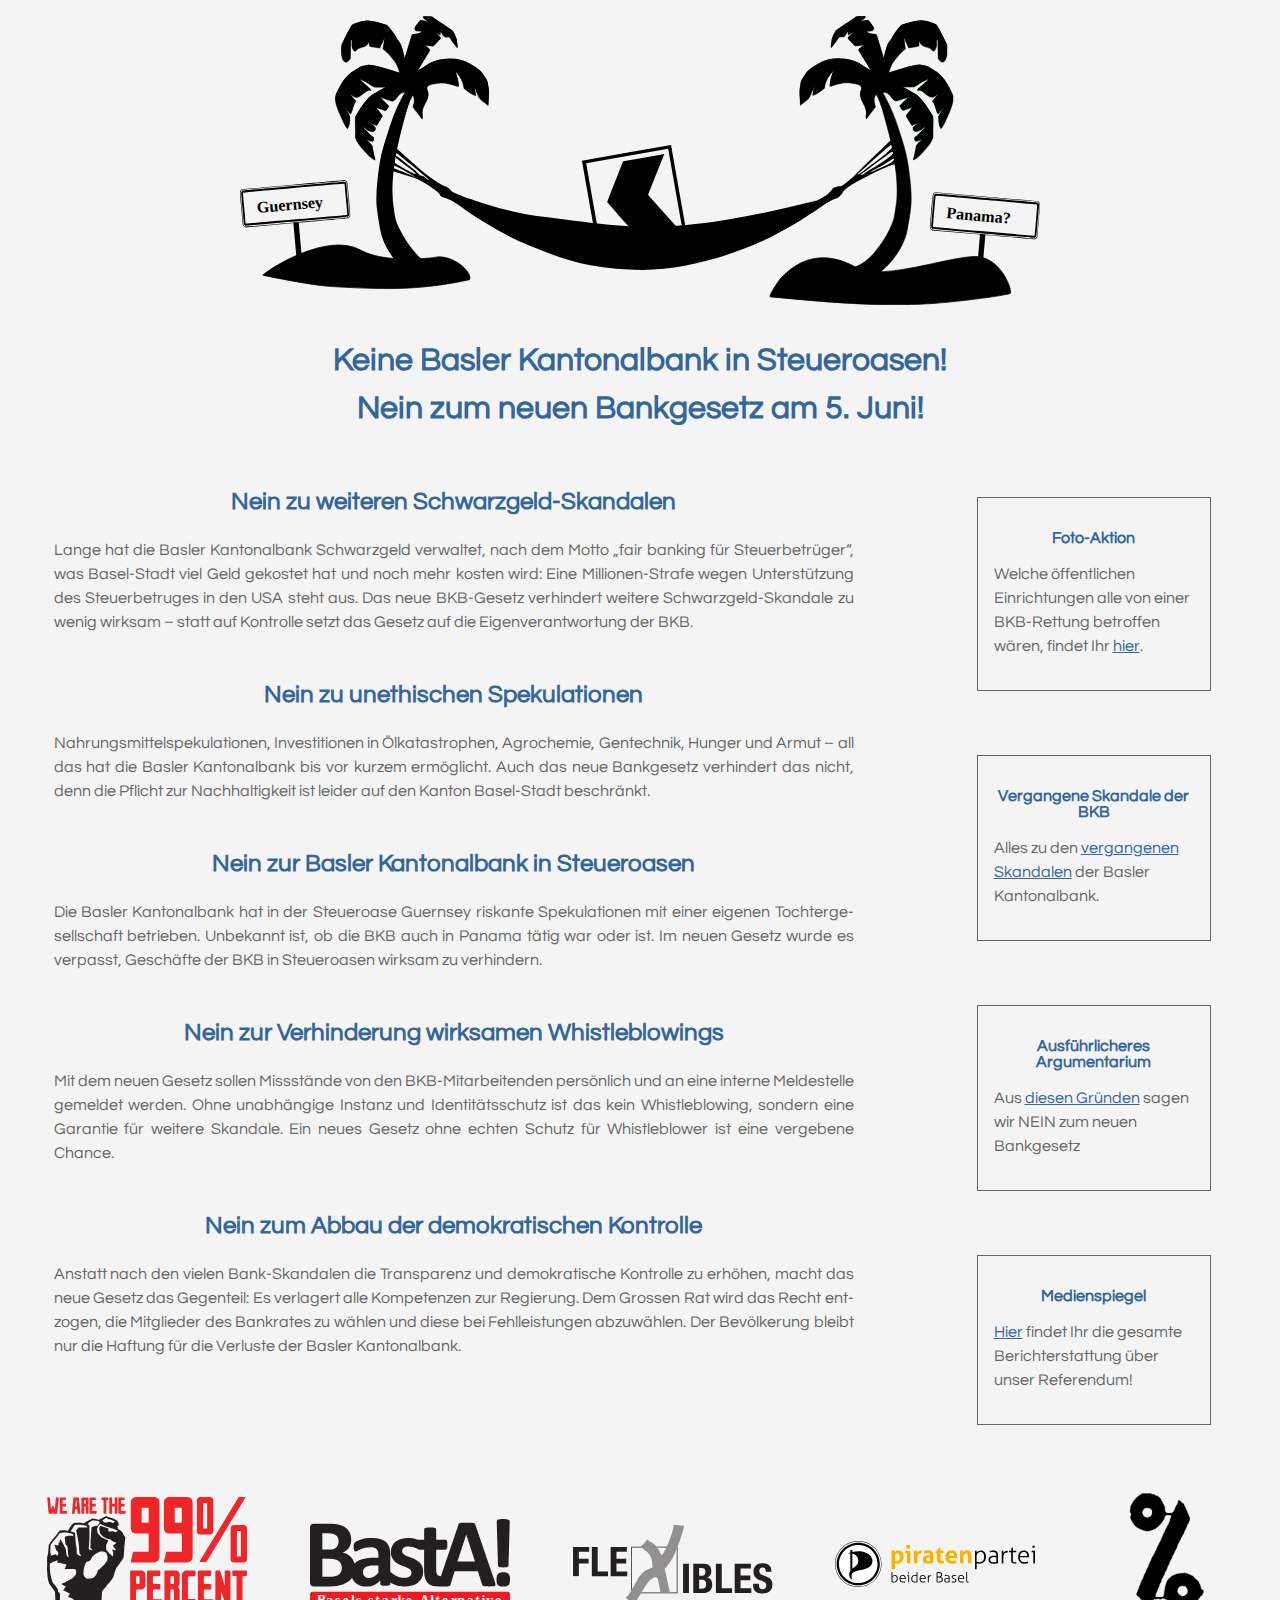
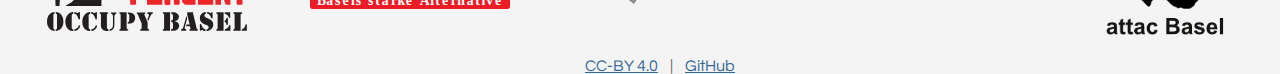
<file: index.html>
<!DOCTYPE html>
<html lang="de-ch" prefix="og: http://ogp.me/ns#">
	<head>
		<meta charset="utf-8">
		<meta name="viewport" content="width=device-width">
		<meta name="referrer" content="none">
		<meta name="description" content="Keine Basler Kantonalbank in Steueroasen! – Nein zum neuen Bankgesetz am 5. Juni!">
		<meta property="og:site_name" content="Keine Basler Kantonalbank in Steueroasen!" />
		<meta property="og:title" content="Nein zum neuen Bankgesetz am 5. Juni!" />
		<meta property="og:description" content="Keine Basler Kantonalbank in Steueroasen! – Nein zum neuen Bankgesetz am 5. Juni!" />
		<meta property="og:type" content="website" />
		<meta property="og:url" content="https://bkb-skandal.ch/" />
		<meta property="og:image" content="https://bkb-skandal.ch/images/bkb-skandal.png" />
		<base target="_blank"/>
		<link rel="icon" href="images/bkb-skandal.svg" sizes="any" type="image/svg+xml" />
		<link rel="stylesheet" href="css/style.css">
		<title>Keine Basler Kantonalbank in Steueroasen! – Nein zum neuen Bankgesetz am 5. Juni!</title>
	</head>
	<body>
		<header>
			<a href="https://bkb-skandal.ch/" target="_self">
				<img class="logo" src="images/bkb-skandal.svg" alt="BKB Logo in einer Hängematte zwischen zwei Palmen.">
			</a>
			<h1>Keine Basler Kantonalbank in Steueroasen!<br>Nein zum neuen Bankgesetz am 5. Juni!</h1>
		</header>
		<main class="flex">
			<article>
				<section>
					<h2>Nein zu weiteren Schwarzgeld-Skandalen</h2>
					<p>Lange hat die Basler Kantonalbank Schwarzgeld verwaltet, nach dem Motto „fair banking für Steuerbetrüger“, was Basel-Stadt viel Geld gekostet hat und noch mehr kosten wird: Eine Millionen-Strafe wegen Unterstützung des Steuerbetruges in den USA steht aus. Das neue BKB-Gesetz verhindert weitere Schwarzgeld-Skandale zu wenig wirksam – statt auf Kontrolle setzt das Gesetz auf die Eigenverantwortung der BKB.</p>
				</section>
				<section>
					<h2>Nein zu unethischen Spekulationen</h2>
					<p>Nahrungsmittelspekulationen, Investitionen in Ölkatastrophen, Agrochemie, Gentechnik, Hunger und Armut – all das hat die Basler Kantonalbank bis vor kurzem ermöglicht. Auch das neue Bankgesetz verhindert das nicht, denn die Pflicht zur Nachhaltigkeit ist leider auf den Kanton Basel-Stadt beschränkt.</p>
				</section>
				<section>
					<h2>Nein zur Basler Kantonalbank in Steueroasen</h2>
					<p>Die Basler Kantonalbank hat in der Steueroase Guernsey riskante Spekulationen mit einer eigenen Tochtergesellschaft betrieben. Unbekannt ist, ob die BKB auch in Panama tätig war oder ist. Im neuen Gesetz wurde es verpasst, Geschäfte der BKB in Steueroasen wirksam zu verhindern.</p>
				</section>
				<section>
					<h2>Nein zur Verhinderung wirksamen Whistleblowings</h2>
					<p>Mit dem neuen Gesetz sollen Missstände von den BKB-Mitarbeitenden persönlich und an eine interne Meldestelle gemeldet werden. Ohne unabhängige Instanz und Identitätsschutz ist das kein Whistleblowing, sondern eine Garantie für weitere Skandale. Ein neues Gesetz ohne echten Schutz für Whistleblower ist eine vergebene Chance.</p>
				</section>
				<section>
					<h2>Nein zum Abbau der demokratischen Kontrolle</h2>
					<p>Anstatt nach den vielen Bank-Skandalen die Transparenz und demokratische Kontrolle zu erhöhen, macht das neue Gesetz das Gegenteil: Es verlagert alle Kompetenzen zur Regierung. Dem Grossen Rat wird das Recht entzogen, die Mitglieder des Bankrates zu wählen und diese bei Fehlleistungen abzuwählen. Der Bevölkerung bleibt nur die Haftung für die Verluste der Basler Kantonalbank.</p>
				</section>
			</article>
			<aside class="flex">
				<section>
					<h3>Foto-Aktion</h3>
					<p>Welche öffentlichen Einrichtungen alle von einer BKB-Rettung betroffen wären, findet Ihr <a href="https://bkb-skandal.ch/2/">hier</a>.</p>
				</section>
				<section>
					<h3>Vergangene Skandale der BKB</h3>
					<p>Alles zu den <a href="https://www.occupybasel.ch/category/allgemein/inhalte/basler-kantonalbank">vergangenen Skandalen</a> der Basler Kantonalbank.</p>
				</section>
				<section>
					<h3>Ausführlicheres Argumentarium</h3>
					<p>Aus <a href="https://www.occupybasel.ch/argumentarium-zum-bkb-referendum-von-occupy-basel/2797">diesen Gründen</a> sagen wir NEIN zum neuen Bankgesetz</p>
				</section>
				<section>
					<h3>Medienspiegel</h3>
					<p><a href="https://www.occupybasel.ch/medienspiegel-bkb-referendum/2928">Hier</a> findet Ihr die gesamte Berichterstattung über unser Referendum!</p>
				</section>
			</aside>
		</main>
		<footer>
			<section class="flex">
				<a class="partner" href="https://www.occupybasel.ch/">
					<img src="images/occupy.svg" alt="Logo Occupy Basel">
				</a>
				<a class="partner" href="http://basta-bs.ch/">
					<img src="images/basta.svg" alt="Logo BastaA!">
				</a>
				<a class="partner" href="http://www.flexibles.ch/">
					<img src="images/flexibles.svg" alt="Logo Verein FleXibles">
				</a>
				<a class="partner" href="https://piraten-basel.ch/">
					<img src="images/ppbb.svg" alt="Logo Piratenpartei beider Basel">
				</a>
				<a class="partner" href="https://www.facebook.com/attacBasel/">
					<img class="horizontal" src="images/attac-basel.png" alt="Logo Attac Basel">
				</a>
			</section>
			<ul class="credits">
				<li>
					<a rel="license" href="https://creativecommons.org/licenses/by/4.0/deed.de_CH">CC-BY 4.0</a>
				</li>
				<li>
					<a rel="external" href="https://github.com/PiratenparteiBeiderBasel/bkb-skandal.ch">GitHub</a>
				</li>
			</ul>
		</footer>
		<!-- Piwik -->
		<script type="text/javascript">
			var _paq = _paq || [];
			_paq.push(['trackPageView']);
			_paq.push(['enableLinkTracking']);
			_paq.push(["setDoNotTrack", true]);
			(function() {
				var u="//stats.2lounge.ch/";
				_paq.push(['setTrackerUrl', u+'piwik.php']);
				_paq.push(['setSiteId', 10]);
				var d=document, g=d.createElement('script'), s=d.getElementsByTagName('script')[0];
				g.type='text/javascript'; g.async=true; g.defer=true; g.src=u+'piwik.js'; s.parentNode.insertBefore(g,s);
			})();
		</script>
		<noscript><p><img src="//stats.2lounge.ch/piwik.php?idsite=10" style="border:0;" alt="" /></p></noscript>
		<!-- End Piwik Code -->
	</body>
</html>
</file>
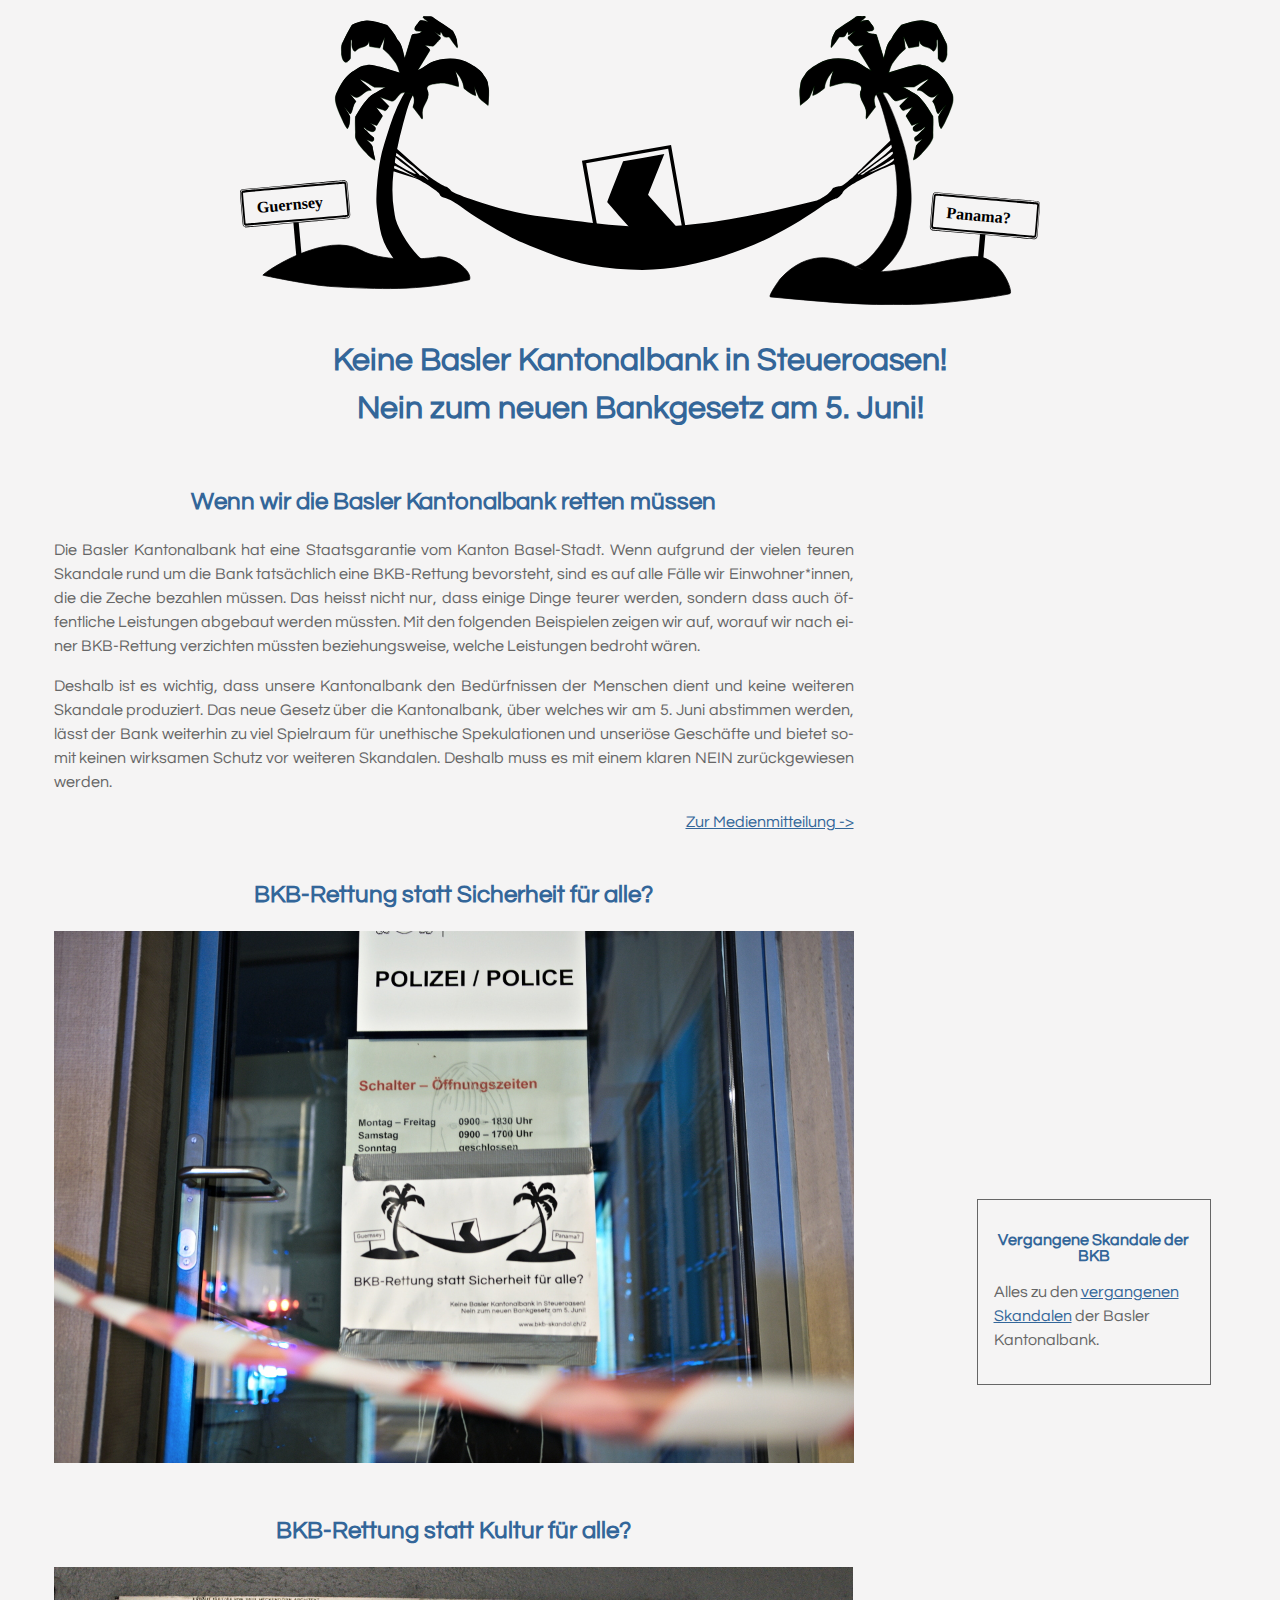
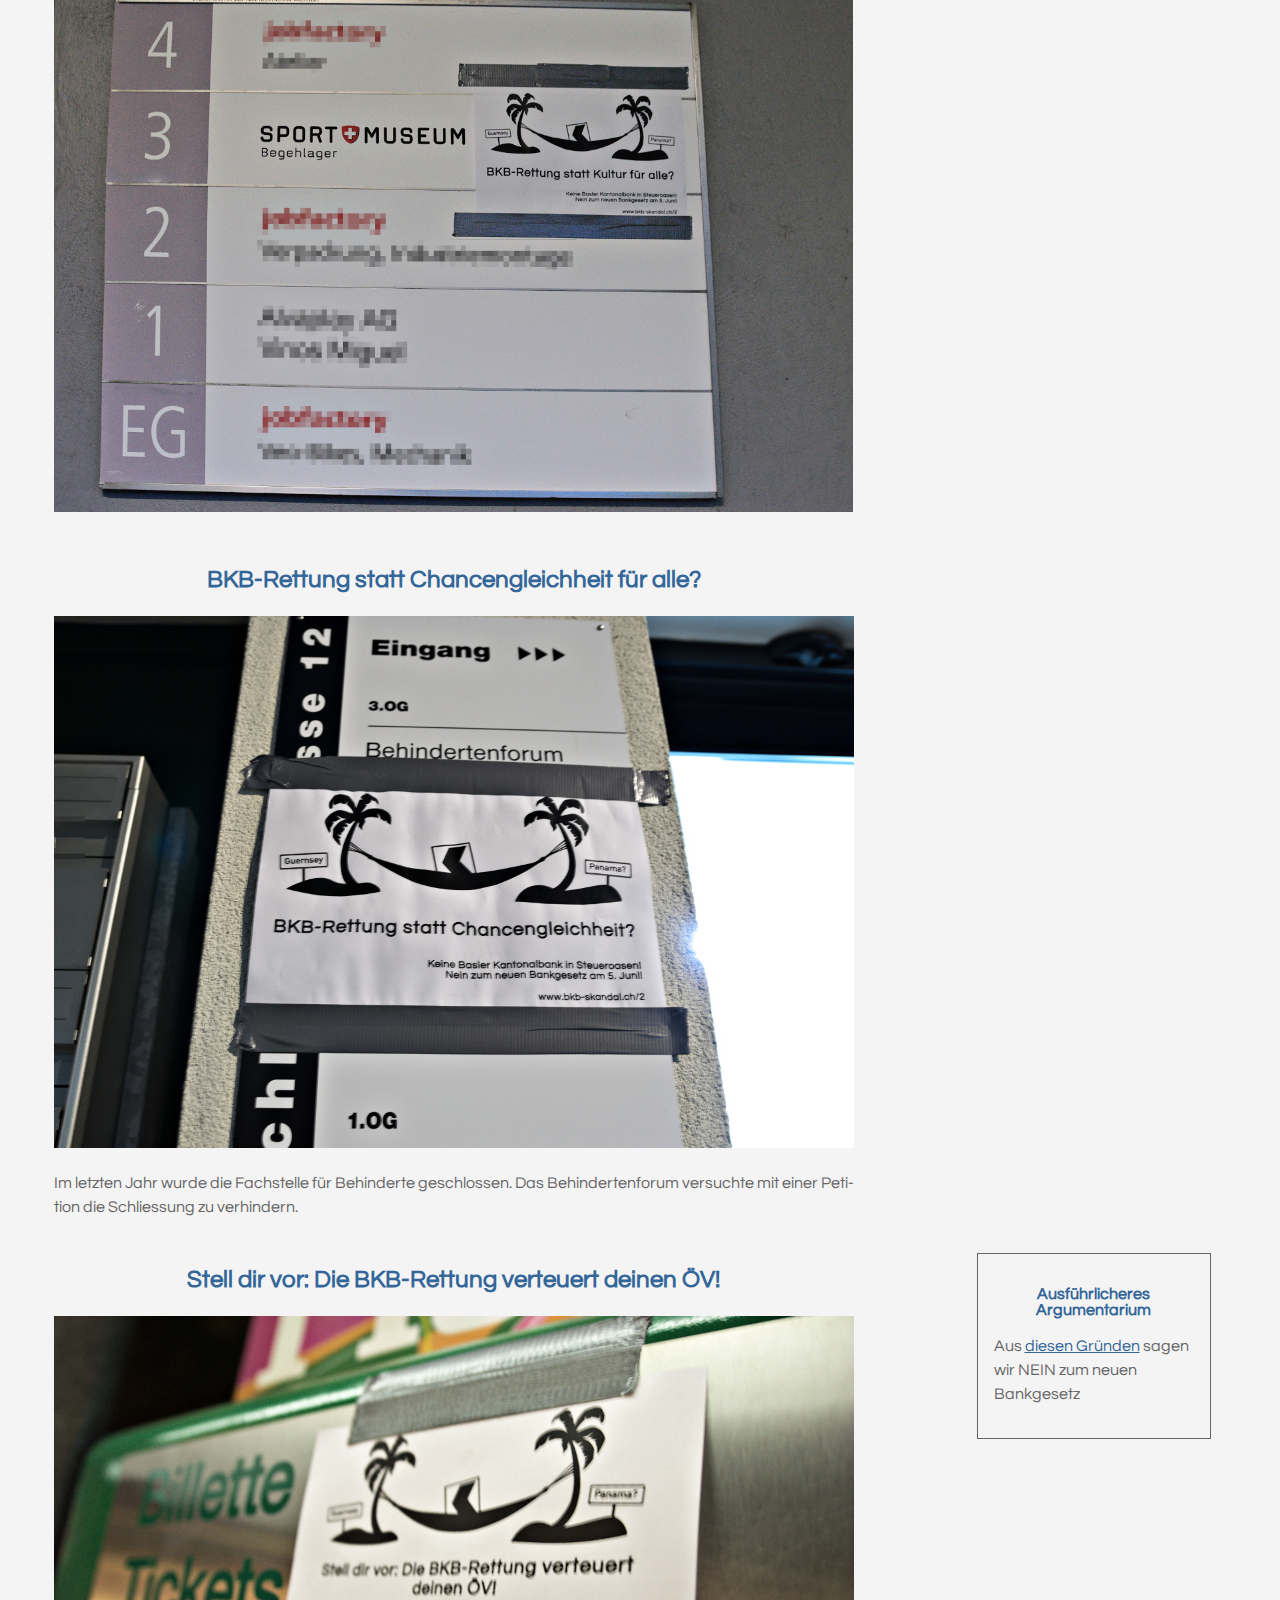
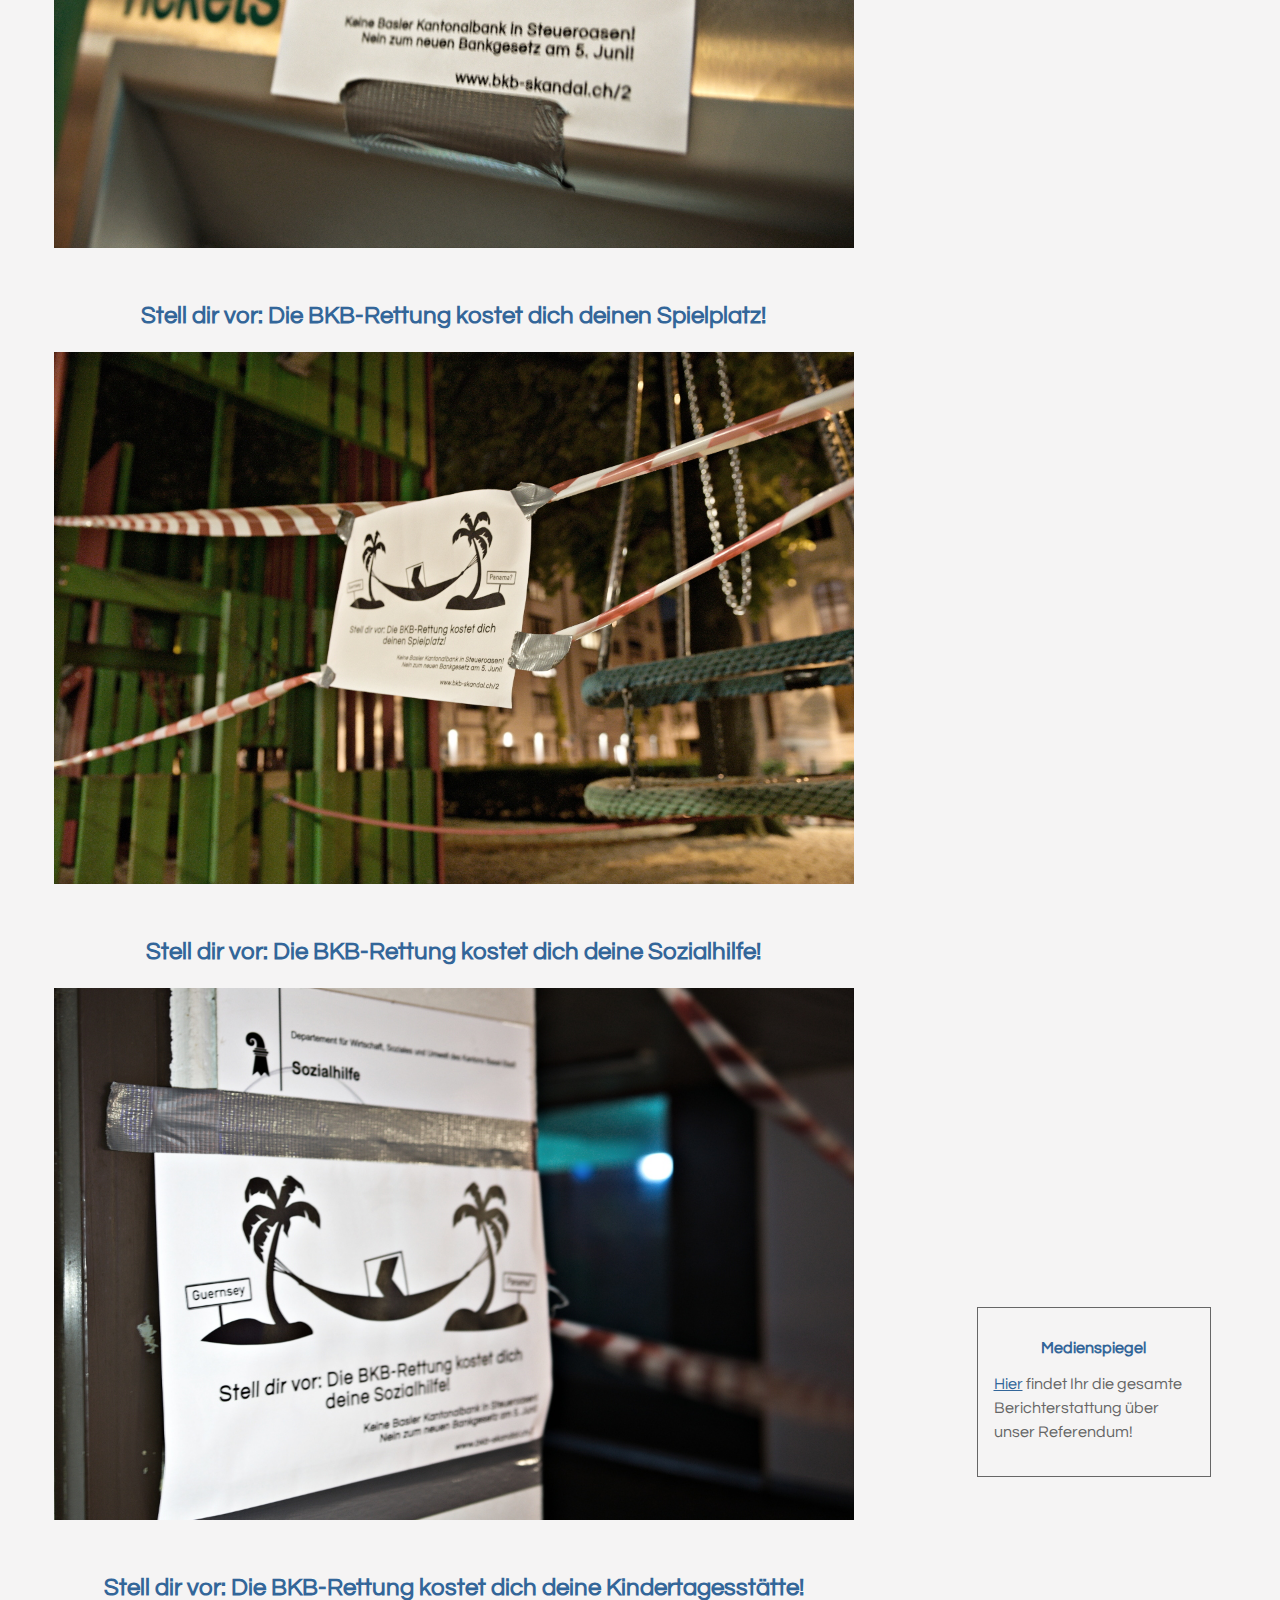
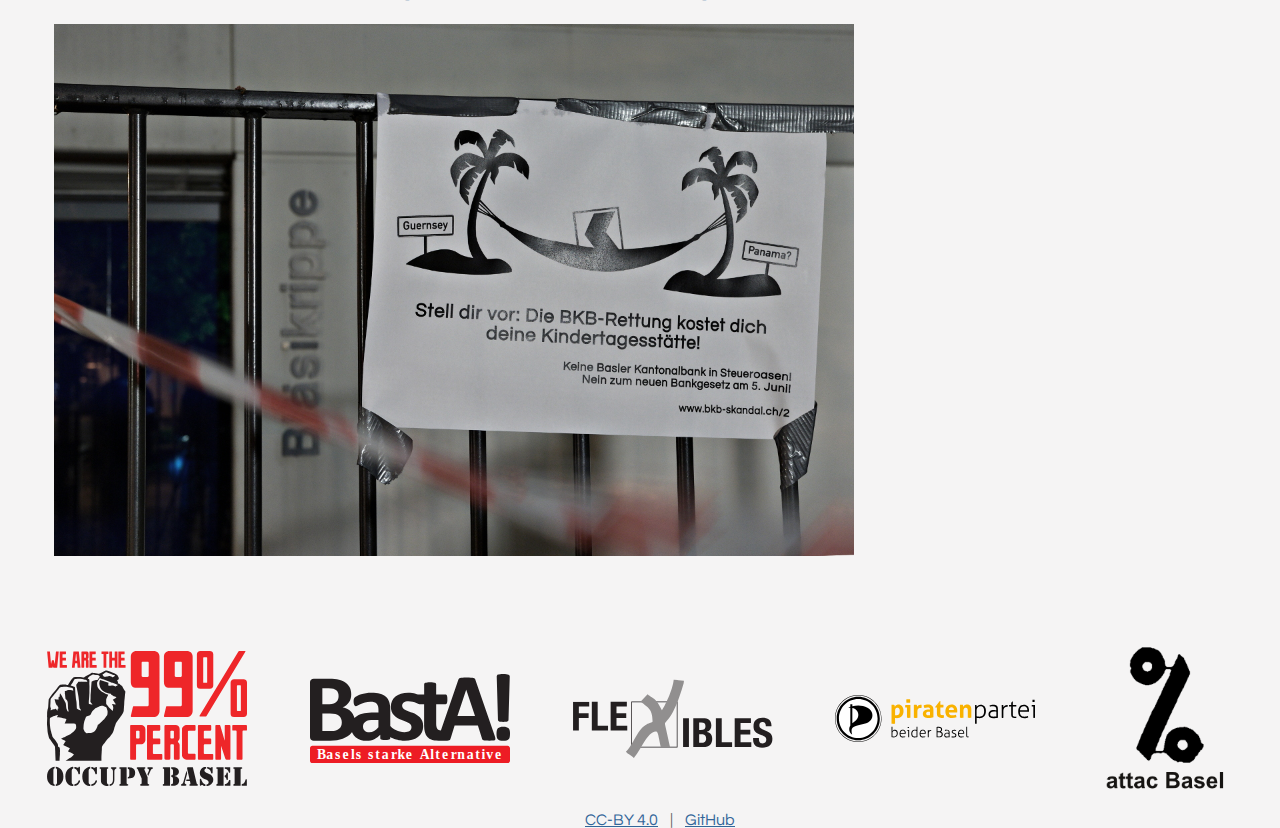
<file: 2/index.html>
<!DOCTYPE html>
<html lang="de-ch" prefix="og: http://ogp.me/ns#">
	<head>
		<meta charset="utf-8">
		<meta name="viewport" content="width=device-width">
		<meta name="referrer" content="none">
		<meta name="description" content="Keine Basler Kantonalbank in Steueroasen! – Nein zum neuen Bankgesetz am 5. Juni!">
		<meta property="og:site_name" content="Keine Basler Kantonalbank in Steueroasen!" />
		<meta property="og:title" content="Nein zum neuen Bankgesetz am 5. Juni!" />
		<meta property="og:description" content="Keine Basler Kantonalbank in Steueroasen! – Nein zum neuen Bankgesetz am 5. Juni!" />
		<meta property="og:type" content="website" />
		<meta property="og:url" content="https://bkb-skandal.ch/" />
		<meta property="og:image" content="https://bkb-skandal.ch/images/bkb-skandal.png" />
		<base target="_blank"/>
		<link rel="icon" href="../images/bkb-skandal.svg" sizes="any" type="image/svg+xml" />
		<link rel="stylesheet" href="../css/style.css">
		<title>Keine Basler Kantonalbank in Steueroasen! – Nein zum neuen Bankgesetz am 5. Juni!</title>
	</head>
	<body>
		<header>
			<a href="https://bkb-skandal.ch/" target="_self">
				<img class="logo" src="../images/bkb-skandal.svg" alt="BKB Logo in einer Hängematte zwischen zwei Palmen.">
			</a>
			<h1>Keine Basler Kantonalbank in Steueroasen!<br>Nein zum neuen Bankgesetz am 5. Juni!</h1>
		</header>
		<main class="flex">
			<article>
				<section>
					<h2>Wenn wir die Basler Kantonalbank retten müssen</h2>
					<p>
						Die Basler Kantonalbank hat eine Staatsgarantie vom Kanton Basel-Stadt. Wenn aufgrund der vielen teuren Skandale rund um die Bank tatsächlich eine BKB-Rettung bevorsteht, sind es auf alle Fälle wir Einwohner*innen, die die Zeche bezahlen müssen. Das heisst nicht nur, dass einige Dinge teurer werden, sondern dass auch öffentliche Leistungen abgebaut werden müssten. Mit den folgenden Beispielen zeigen wir auf, worauf wir nach einer BKB-Rettung verzichten müssten beziehungsweise, welche Leistungen bedroht wären.
					</p>
					<p>
						Deshalb ist es wichtig, dass unsere Kantonalbank den Bedürfnissen der Menschen dient und keine weiteren Skandale produziert. Das neue Gesetz über die Kantonalbank, über welches wir am 5. Juni abstimmen werden, lässt der Bank weiterhin zu viel Spielraum für unethische Spekulationen und unseriöse Geschäfte und bietet somit keinen wirksamen Schutz vor weiteren Skandalen. Deshalb muss es mit einem klaren NEIN zurückgewiesen werden.
					</p>
					<p style="text-align:right;">
						<a href="https://www.occupybasel.ch/neues-bankgesetz-bkb-rettung-statt-kindertagesstaette/3102" target="_blank">Zur Medienmitteilung -></a>
					</p>
				</section>
				<section>
					<h2>BKB-Rettung statt Sicherheit für alle?</h2>
					<p><img class="fotoaktion" src="../images/fotoaktion/polizeiposten.jpg" alt="Polizeiposten in Riehen" /></p>
				</section>
				<section>
					<h2>BKB-Rettung statt Kultur für alle?</h2>
					<p><img class="fotoaktion" src="../images/fotoaktion/sportmuseum.jpg" alt="Sportmuseum" /></p>
				</section>
				<section>
					<h2>BKB-Rettung statt Chancengleichheit für alle?</h2>
					<p><img class="fotoaktion" src="../images/fotoaktion/behindertenforum.jpg" alt="Chancengleichheit" /></p>
					<p>Im letzten Jahr wurde die Fachstelle für Behinderte geschlossen. Das Behindertenforum versuchte mit einer Petition die Schliessung zu verhindern.</p>
				</section>
				<section>
					<h2>Stell dir vor: Die BKB-Rettung verteuert deinen ÖV!</h2>
					<p><img class="fotoaktion" src="../images/fotoaktion/tnw.jpg" alt="TNW" /></p>
				</section>
				<section>
					<h2>Stell dir vor: Die BKB-Rettung kostet dich deinen Spielplatz!</h2>
					<p><img class="fotoaktion" src="../images/fotoaktion/spielplatz.jpg" alt="Spielplatz" /></p>
				</section>
				<section>
					<h2>Stell dir vor: Die BKB-Rettung kostet dich deine Sozialhilfe!</h2>
					<p><img class="fotoaktion" src="../images/fotoaktion/sozialhilfe.jpg" alt="Sozialhilfe" /></p>
				</section>
				<section>
					<h2>Stell dir vor: Die BKB-Rettung kostet dich deine Kindertagesstätte!</h2>
					<p><img class="fotoaktion" src="../images/fotoaktion/kita.jpg" alt="Kindertagesstätte" /></p>
				</section>
			</article>
			<aside class="flex">
				<section>
					<h3>Vergangene Skandale der BKB</h3>
					<p>Alles zu den <a href="https://www.occupybasel.ch/category/allgemein/inhalte/basler-kantonalbank">vergangenen Skandalen</a> der Basler Kantonalbank.</p>
				</section>
				<section>
					<h3>Ausführlicheres Argumentarium</h3>
					<p>Aus <a href="https://www.occupybasel.ch/argumentarium-zum-bkb-referendum-von-occupy-basel/2797">diesen Gründen</a> sagen wir NEIN zum neuen Bankgesetz</p>
				</section>
				<section>
					<h3>Medienspiegel</h3>
					<p><a href="https://www.occupybasel.ch/medienspiegel-bkb-referendum/2928">Hier</a> findet Ihr die gesamte Berichterstattung über unser Referendum!</p>
				</section>
			</aside>
		</main>
		<footer>
			<section class="flex">
				<a class="partner" href="https://www.occupybasel.ch/">
					<img src="../images/occupy.svg" alt="Logo Occupy Basel">
				</a>
				<a class="partner" href="http://basta-bs.ch/">
					<img src="../images/basta.svg" alt="Logo BastaA!">
				</a>
				<a class="partner" href="http://www.flexibles.ch/">
					<img src="../images/flexibles.svg" alt="Logo Verein FleXibles">
				</a>
				<a class="partner" href="https://piraten-basel.ch/">
					<img src="../images/ppbb.svg" alt="Logo Piratenpartei beider Basel">
				</a>
				<a class="partner" href="https://www.facebook.com/attacBasel/">
					<img class="horizontal" src="../images/attac-basel.png" alt="Logo Attac Basel">
				</a>
			</section>
			<ul class="credits">
				<li>
					<a rel="license" href="https://creativecommons.org/licenses/by/4.0/deed.de_CH">CC-BY 4.0</a>
				</li>
				<li>
					<a rel="external" href="https://github.com/PiratenparteiBeiderBasel/bkb-skandal.ch">GitHub</a>
				</li>
			</ul>
		</footer>
		<!-- Piwik -->
		<script type="text/javascript">
			var _paq = _paq || [];
			_paq.push(['trackPageView']);
			_paq.push(['enableLinkTracking']);
			_paq.push(["setDoNotTrack", true]);
			(function() {
				var u="//stats.2lounge.ch/";
				_paq.push(['setTrackerUrl', u+'piwik.php']);
				_paq.push(['setSiteId', 10]);
				var d=document, g=d.createElement('script'), s=d.getElementsByTagName('script')[0];
				g.type='text/javascript'; g.async=true; g.defer=true; g.src=u+'piwik.js'; s.parentNode.insertBefore(g,s);
			})();
		</script>
		<noscript><p><img src="//stats.2lounge.ch/piwik.php?idsite=10" style="border:0;" alt="" /></p></noscript>
		<!-- End Piwik Code -->
	</body>
</html>
</file>
<file: css/style.css>
@font-face {
	font-family: 'Questrial';
	src:	local("Questrial"),
		url("../fonts/questrial-regular.woff2"),
		url("../fonts/questrial-regular.ttf");
}
body {
	margin: 0;
	padding: 0;
	border: 0;
	min-height: 100vh;
	font-family: Questrial, Arial, Helvetica, sans-serif;
	font-size: 16px;
	background-color: rgb(245, 244, 244);
	color: rgb(102, 102, 102);
}
header, article, footer > .flex {
	padding: 0 1rem;
}
header {
	padding: 1rem 1rem 0;
}
article {
	-webkit-hyphens: auto;
	-ms-hyphens: auto;
	-moz-hyphens: auto;
	hyphens: auto;
	max-width: 800px;
	text-align: justify;
}
h1, h2, h3 {
	margin: 1em 0;
	color: rgb(51, 102, 153);
	text-align: center;
}
h1 {
	font-size: 2rem;
	font-weight: bold;
	line-height: 1.5em;
}
h2 {
	font-size: 1.5rem;
	font-weight: bold;
}
h3 {
	font-size: 1rem;
	font-weight: bold;
}
p {
	line-height: 1.5em;
}
a:link, a:visited {
	color: rgb(51, 102, 153);
	text-decoration: underline;
}
a:hover, a:focus, a:active {
	text-decoration: none;
}
a img {
	border: 0;
}
aside > section {
	border: thin solid;
	margin: 2em;
	padding: 1em;
	max-width: 200px;
}
article > section {
	margin-bottom: 3rem;
}
.flex {
	display: -webkit-box;
	display: -webkit-flex;
	display: -ms-flexbox;
	display: -moz-box;
	display: flex;
	-webkit-flex-wrap: wrap;
	-ms-flex-wrap: wrap;
	flex-wrap: wrap;
	-webkit-box-pack: justify;
	-webkit-justify-content: space-around;
	-ms-flex-pack: distribute;
	-moz-box-pack: justify;
	justify-content: space-around;
}
@media (min-width: 1130px) {
	aside {
		-webkit-box-orient: vertical;
		-webkit-flex-direction: column;
		-ms-flex-direction: column;
		-moz-box-orient: vertical;
		flex-direction: column;
	}
}
header > a > .logo {
	display: block;
	margin: 0 auto;
	max-width: 800px;
	max-height: 40vh;
}
footer > .flex {
	-webkit-align-items: center;
	-webkit-box-align: center;
	-ms-flex-align: center;
	-moz-box-align: center;
	align-items: center;
	margin-top: 1rem;
}
footer > .flex > .partner > img {
	margin: 1em;
	width: 200px;
	max-height: 200px;
}
footer > .flex > .partner > .horizontal {
	width: auto;
	height: 150px;
}
footer > .credits {
	margin: 0;
	text-align: center;
}
footer > .credits > li {
	display: inline;
}
footer > .credits > li:nth-child(even)::before {
	content: "|";
	margin: 0 1ch;
}
.fotoaktion {
	max-width: 800px;
}
</file>
